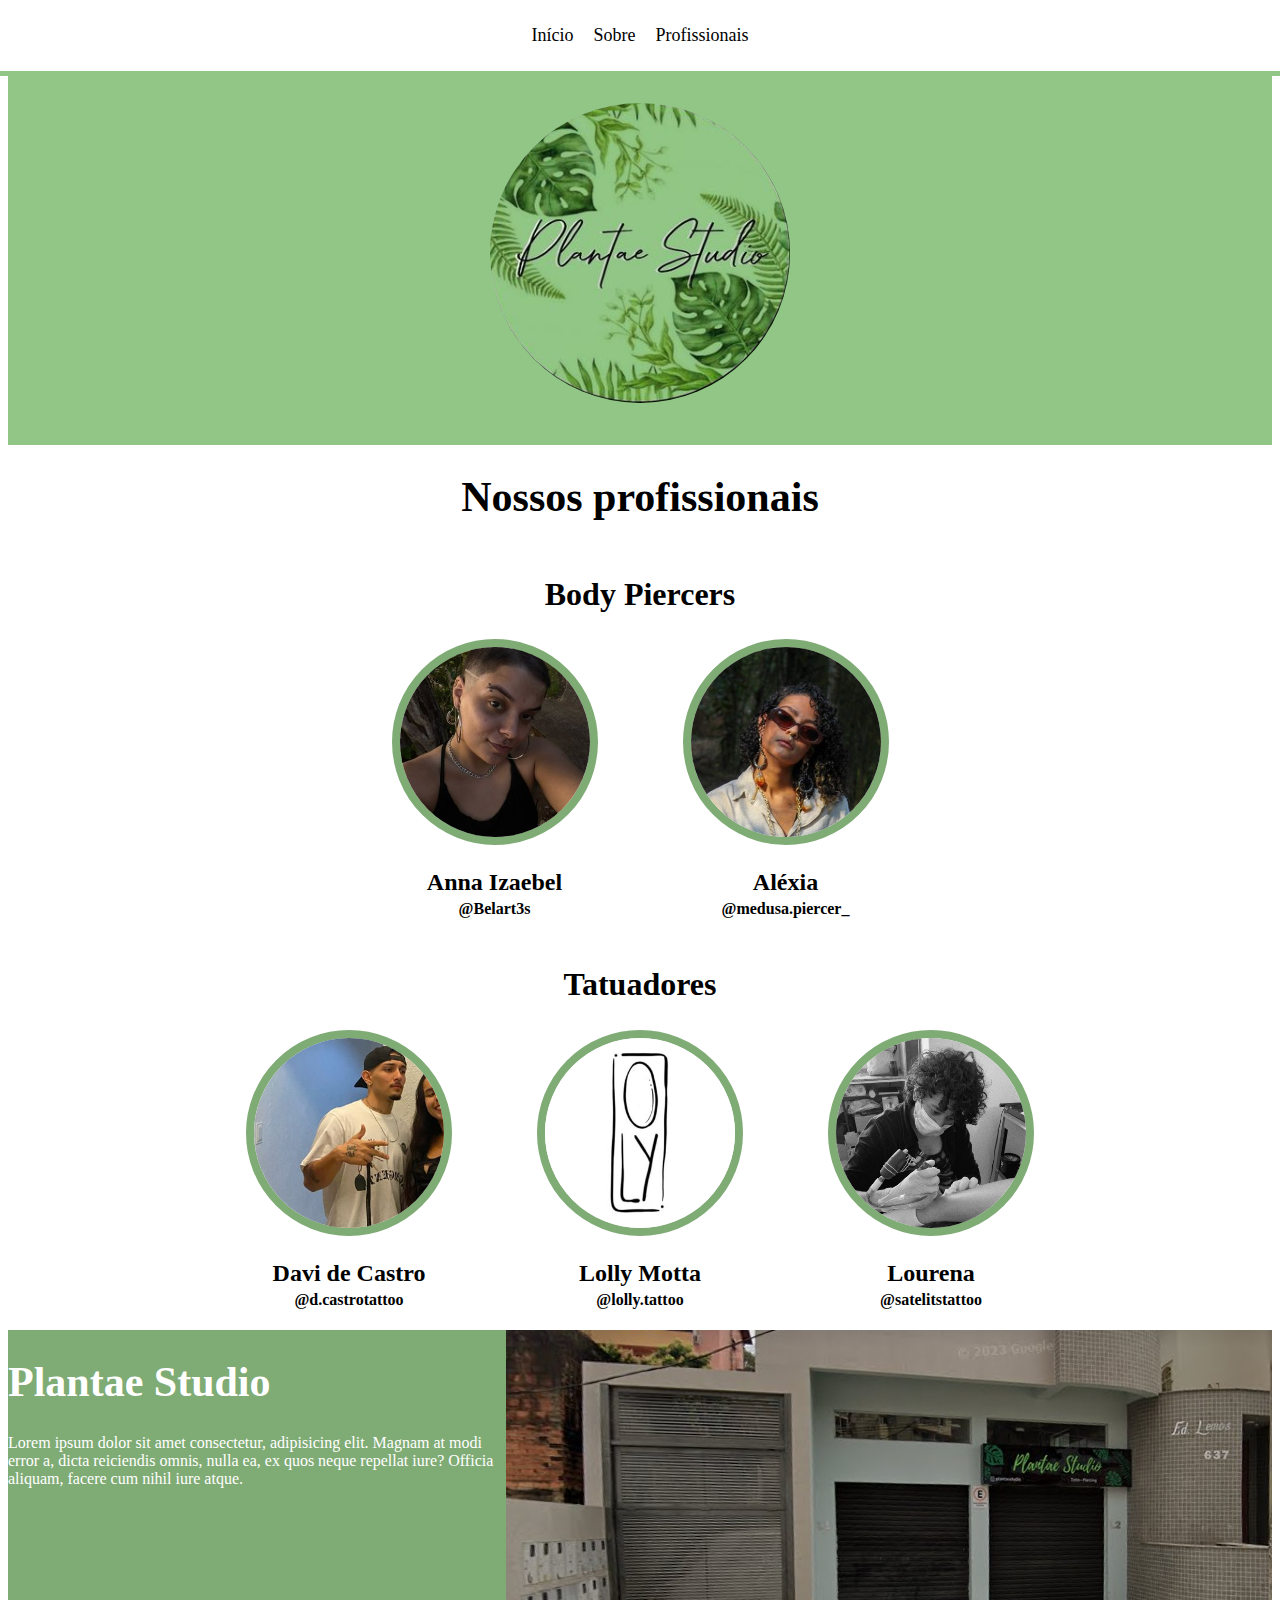
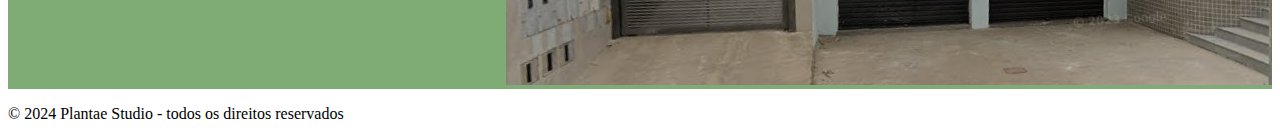
<file: sprint1/Arquivos site/index.html>
<!-- Plantae Studio 
Seções principais:
- Header com menu de navegação contendo: Início, Sobre e Profissionais 
- Imagem logo do studio versão widescreen (atualmente um placeholder)
- sessão nosso estúdio (analisar possibilidade de fazer slider de imagens)
- Guia de nossos profissionais(Talvez substituir por artistas?)
nessa guia será separada por body piercers e tatuadores contendo uma imagem arredondada com o nome abaixo onde caso clicado
redirecionará para a sua respectiva página
- footer com copyright contato e endereço.
-->

<!DOCTYPE html>
<head>
    <title>Plantae Studio</title>
    <link rel="stylesheet" href="style.css">
</head>
<body>

    <section class="header">
        <a href="">Início</a>
        <a href="">Sobre</a>
        <a href="">Profissionais</a>
    </section>

    <section class="logo">
        <img src="img/logo.jpg">
    </section>

    <section class="profissionais">
        <h1>Nossos profissionais</h1>
        <h2>Body Piercers</h2>
        <section class="bpiercing">
            <section class="bel">
                <img src="img/bel.jpg" alt="">
                <h3>Anna Izaebel</h3>
                <h4>@Belart3s</h4>
            </section>
            <section class="medusa">
                <img src="img/medusa.jpg" alt="">
                <h3>Aléxia</h3>
                <h4>@medusa.piercer_</h4>
            </section>
        </section>
        <h2>Tatuadores</h2>
        <section class="tattoo">
            <section class="dcastro">
                <img src="img/dcastro.jpg" alt="">
                <h3>Davi de Castro</h3>
                <h4>@d.castrotattoo</h4>
            </section>
            <section class="lolly">
                <img src="img/lolly.jpg" alt="">
                <h3>Lolly Motta</h3>
                <h4>@lolly.tattoo</h4>
            </section>
            <section class="satelits">
                <img src="img/satelits.jpg" alt="">
                <h3>Lourena</h3>
                <h4>@satelitstattoo</h4>
            </section>
        </section>
    </section>
    <section class="sobre">
        <div class="sobre-texto">
            <h1>Plantae Studio</h1>
            <p>Lorem ipsum dolor sit amet consectetur, adipisicing elit. Magnam at modi error a, dicta reiciendis omnis, nulla ea, ex quos neque repellat iure? Officia aliquam, facere cum nihil iure atque.</p>
        </div>
        <div class="sobre-img">
            <img src="img/studio.jpg">
        </div>
    </section>

    </section>
</body>
<footer>
    <p>&copy 2024 Plantae Studio - todos os direitos reservados</p>
</footer>
</file>
<file: sprint1/Arquivos site/style.css>
/* Paleta de cores:
Principal: #7FAB75 (tom escuro) / #92C686 (tom claro)
Fundo da página: branco (talvez puxar BEM de leve pro verde)
Texto: preto
*/

/* Estilização geral */

html{
    background-color: #ffffff;
    font-size: 16px;
}

h1 {
    font-size: 42px;
    font-weight: bold;
}

h2 {
    font-size: 32px;
    font-weight: bold;
}

h3 {
    font-size: 24px;
}
/* Estilização do cabecalho */

.header{
    display: flex;
    flex-direction: row;
    justify-content: center;
    gap: 20px;
    font-size: 18px;
    padding: 25px;
    position: fixed;
    top: 0;
    left: 0;
    right: 0;
    background-color: white;
    border-bottom: 5px solid #92C686;
}

.header a{
    text-decoration: none;
    color: black;
}

.header a:hover{
    color: #7FAB75;
}

/* Estilização da seção da logo */

.logo {
    display: flex;
    flex-direction: column;
    justify-content: center;
    align-self: center;
    background-color: #92C686;
    margin-top: 60px;
    width: 100%;
    height: 385px;
}

.logo img{
    border-radius: 100%;
    align-self: center;
    width: 300px;
    height: 300px;
}

/* Estilização da seção dos profissionais */

/*





.bpiercing, .tatuadores{
    display: flex;
    flex-direction: row;
    justify-content: center;
    gap: 85px;
    margin-top: 25px;
}
*/

.profissionais{
    display: flex;
    flex-direction: column;
}

.profissionais h1{
    align-self: center;
}

.profissionais h2{
    align-self: center;
}

.profissionais img{
    border: 8px solid #7FAB75;
    border-radius: 50%;
    width: 190px;
    height: 190px;
}

.bpiercing, .tattoo {
    display: flex;
    flex-direction: row;
    justify-content: center;
    gap: 85px;
}

/* Estilização das seções dos profissionais */

.bel:hover, .medusa:hover, .dcastro:hover, .lolly:hover, .satelits:hover {
    opacity: 70%;
}

.bel, .medusa, .dcastro, .lolly, .satelits {
    display: flex;
    flex-direction: column;
}

.bel h3, h4, img {
    align-self: center;
}

.bel h4{
    margin-top: -20px;
}

.medusa h3, h4, img{
    align-self: center;
}

.medusa h4{
    margin-top: -20px;
}

.dcastro h3, h4, img {
    align-self: center;
}

.dcastro h4{
    margin-top: -20px;
}

.lolly h3, h4, img {
    align-self: center;
}

.lolly h4{
    margin-top: -20px;
}

.satelits h3, h4, img {
    align-self: center;
}

.satelits h4{
    margin-top: -20px;
}

/* Estilização da seção sobre */

.sobre {
    display: flex;
    flex-direction: row;
    background-color: #7FAB75;
    color: white;
}
</file>
